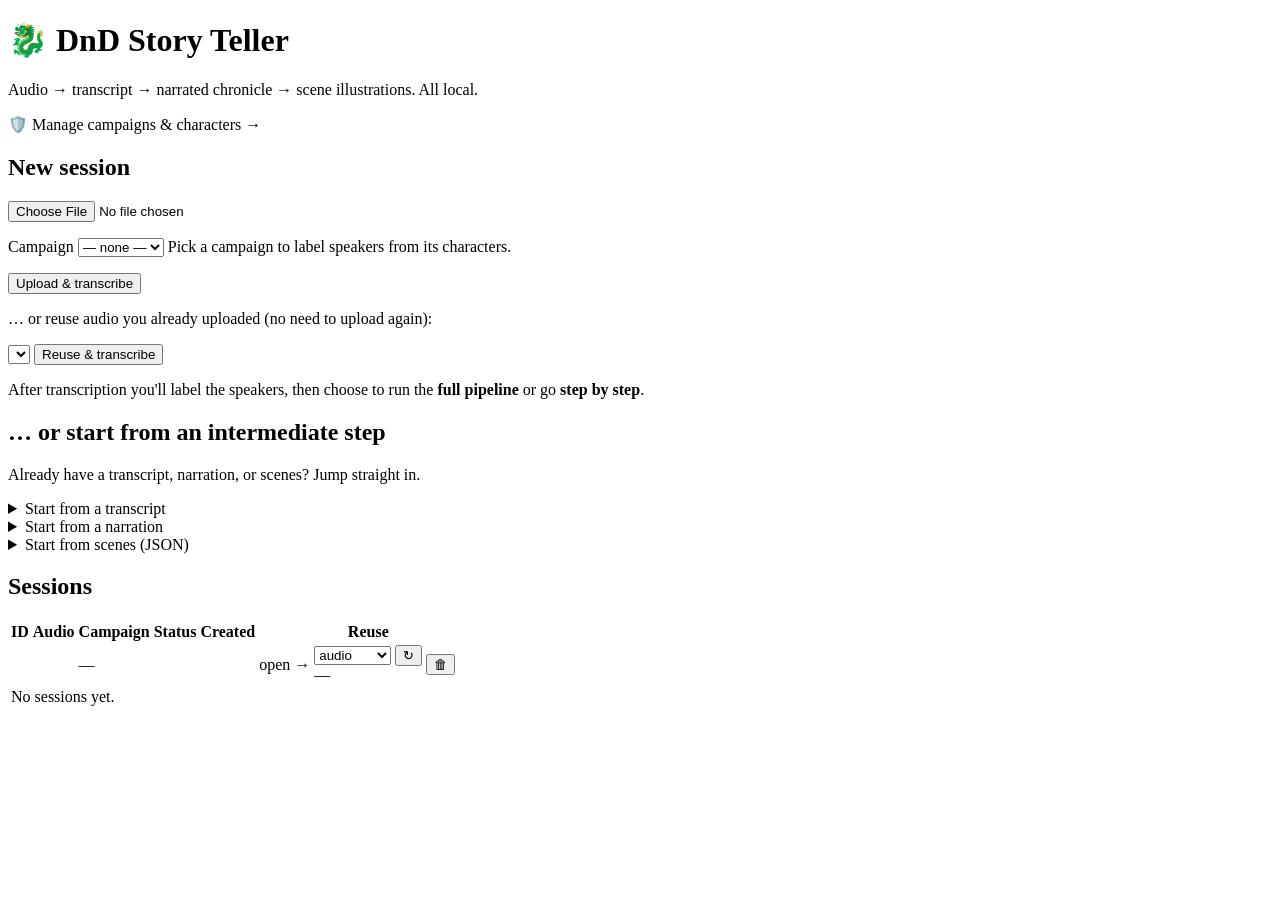
<file: orchestrator/src/main/resources/templates/index.html>
<!DOCTYPE html>
<html lang="en" xmlns:th="http://www.thymeleaf.org">
<head>
    <meta charset="UTF-8"/>
    <title>DnD Story Teller</title>
    <link rel="stylesheet" th:href="@{/style.css}"/>
</head>
<body>
<header>
    <h1>🐉 DnD Story Teller</h1>
    <p class="muted">Audio → transcript → narrated chronicle → scene illustrations. All local.</p>
    <p><a th:href="@{/campaigns}">🛡️ Manage campaigns &amp; characters →</a></p>
</header>

<p th:if="${message != null}" class="notice" th:text="${message}"></p>
<p th:if="${error != null}" class="error" th:text="${error}"></p>

<section class="card">
    <h2>New session</h2>
    <form method="post" th:action="@{/sessions}" enctype="multipart/form-data">
        <input type="file" name="audio" accept="audio/*" required/>
        <p class="field" th:if="${!#lists.isEmpty(campaigns)}">
            <label for="campaignId">Campaign</label>
            <select name="campaignId" id="campaignId">
                <option value="">— none —</option>
                <option th:each="c : ${campaigns}" th:value="${c.id}" th:text="${c.name}"></option>
            </select>
            <span class="muted">Pick a campaign to label speakers from its characters.</span>
        </p>
        <button type="submit">Upload & transcribe</button>
    </form>
    <div th:if="${!#lists.isEmpty(audioSessions)}">
        <p class="muted">… or reuse audio you already uploaded (no need to upload again):</p>
        <form method="post" th:action="@{/sessions/reuse-audio}" class="field">
            <select name="sourceId">
                <option th:each="s : ${audioSessions}" th:value="${s.id}"
                        th:text="${s.originalAudioFilename} + ' — ' + ${s.id}"></option>
            </select>
            <button type="submit">Reuse & transcribe</button>
        </form>
    </div>
    <p class="muted">After transcription you'll label the speakers, then choose to run the
        <strong>full pipeline</strong> or go <strong>step by step</strong>.</p>
</section>

<section class="card">
    <h2>… or start from an intermediate step</h2>
    <p class="muted">Already have a transcript, narration, or scenes? Jump straight in.</p>

    <details>
        <summary>Start from a transcript</summary>
        <form method="post" th:action="@{/sessions/from-transcript}">
            <p class="muted">One line per utterance, e.g. <code>Lyra: We should rest here.</code></p>
            <textarea name="transcript" rows="6"
                      placeholder="SPEAKER_00: We should rest here.&#10;SPEAKER_01: Agreed, the road has been long."></textarea>
            <button type="submit">Create & label speakers</button>
        </form>
    </details>

    <details>
        <summary>Start from a narration</summary>
        <form method="post" th:action="@{/sessions/from-narration}">
            <p class="muted">Paste a finished third-person chronicle to segment into scenes.</p>
            <textarea name="narration" rows="6"
                      placeholder="The party descended into the cavern, torchlight flickering against damp stone…"></textarea>
            <button type="submit">Create & ready to segment</button>
        </form>
    </details>

    <details>
        <summary>Start from scenes (JSON)</summary>
        <form method="post" th:action="@{/sessions/from-scenes}">
            <p class="muted">A JSON array of scenes. Each needs at least an <code>imagePrompt</code>.</p>
            <textarea name="scenesJson" rows="8"
                      placeholder='[{"title":"The Cavern Mouth","narration":"…","imagePrompt":"a dark cavern entrance, torchlight, fantasy art","characters":["Lyra"],"imagePath":""}]'></textarea>
            <button type="submit">Create & ready for images</button>
        </form>
    </details>
</section>

<section class="card">
    <h2>Sessions</h2>
    <table>
        <thead><tr><th>ID</th><th>Audio</th><th>Campaign</th><th>Status</th><th>Created</th><th></th><th>Reuse</th><th></th></tr></thead>
        <tbody>
        <tr th:each="s : ${sessions}">
            <td th:text="${s.id}"></td>
            <td th:text="${s.originalAudioFilename}"></td>
            <td>
                <a th:if="${s.campaignId != null and campaignNames.containsKey(s.campaignId)}"
                   th:href="@{'/campaigns/' + ${s.campaignId}}" th:text="${campaignNames.get(s.campaignId)}"></a>
                <span th:unless="${s.campaignId != null and campaignNames.containsKey(s.campaignId)}" class="muted">—</span>
            </td>
            <td><span class="badge" th:text="${s.status}"></span></td>
            <td th:text="${s.createdAt}"></td>
            <td><a th:href="@{'/sessions/' + ${s.id}}">open →</a></td>
            <td>
                <form method="post" th:action="@{'/sessions/' + ${s.id} + '/fork'}" class="reuse-form"
                      th:if="${audioIds.contains(s.id) or s.transcript != null or s.narration != null or !#lists.isEmpty(s.scenes)}">
                    <select name="from">
                        <option th:if="${audioIds.contains(s.id)}" value="audio">audio</option>
                        <option th:if="${s.transcript != null}" value="transcript">transcript</option>
                        <option th:if="${s.narration != null}" value="narration">narration</option>
                        <option th:if="${!#lists.isEmpty(s.scenes)}" value="scenes">scenes</option>
                    </select>
                    <button type="submit" class="secondary" title="Start a new session from this stage">↻</button>
                </form>
                <span th:unless="${audioIds.contains(s.id) or s.transcript != null or s.narration != null or !#lists.isEmpty(s.scenes)}"
                      class="muted">—</span>
            </td>
            <td>
                <form method="post" th:action="@{'/sessions/' + ${s.id} + '/delete'}"
                      onsubmit="return confirm('Delete this session and all its files? This cannot be undone.');">
                    <button type="submit" class="danger" title="Delete session">🗑</button>
                </form>
            </td>
        </tr>
        <tr th:if="${#lists.isEmpty(sessions)}"><td colspan="8" class="muted">No sessions yet.</td></tr>
        </tbody>
    </table>
</section>
</body>
</html>
</file>
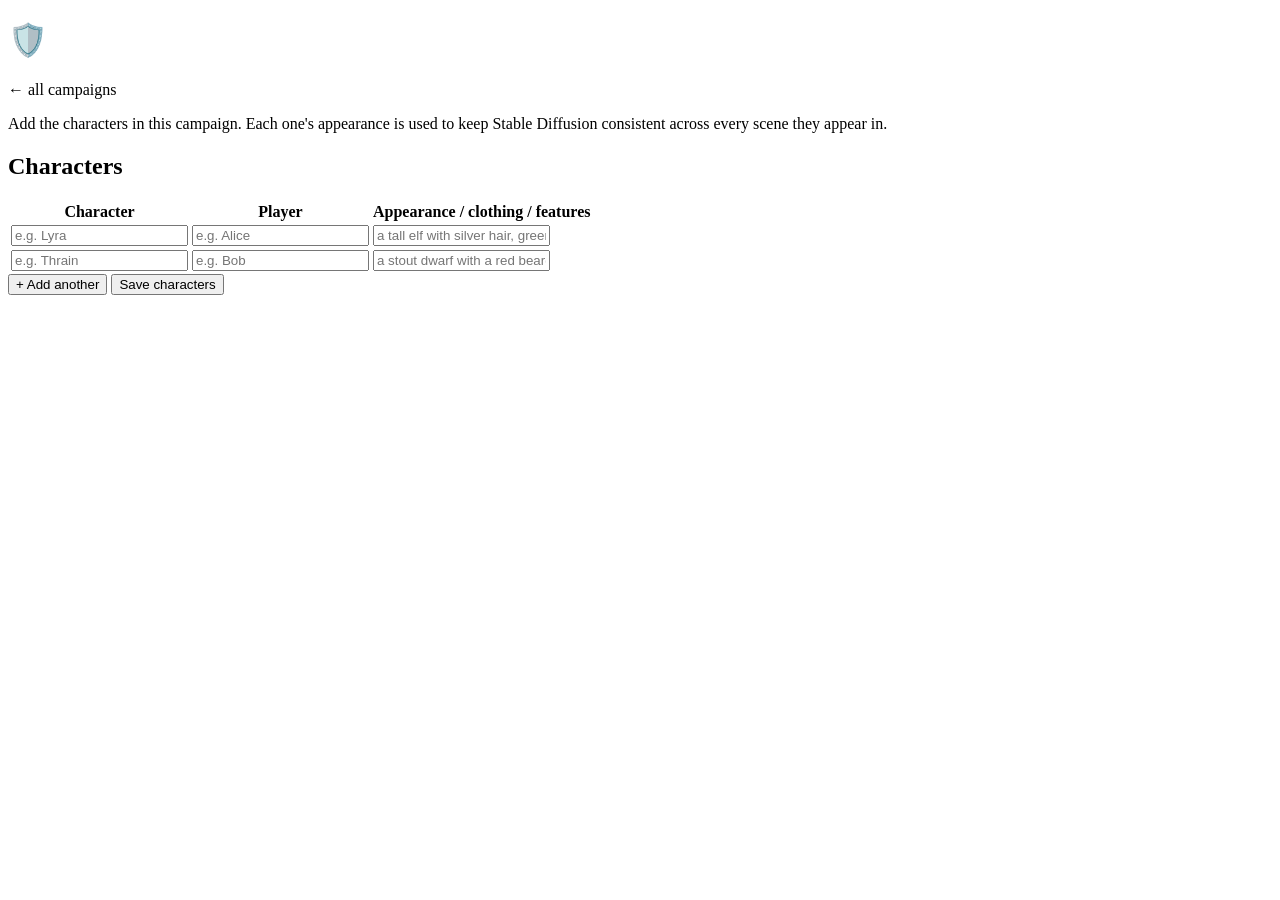
<file: orchestrator/src/main/resources/templates/campaign.html>
<!DOCTYPE html>
<html lang="en" xmlns:th="http://www.thymeleaf.org">
<head>
    <meta charset="UTF-8"/>
    <title th:text="'Campaign ' + ${campaign.name}">Campaign</title>
    <link rel="stylesheet" th:href="@{/style.css}"/>
</head>
<body>
<header>
    <h1>🛡️ <span th:text="${campaign.name}"></span></h1>
    <p><a th:href="@{/campaigns}">← all campaigns</a></p>
    <p class="muted">Add the characters in this campaign. Each one's appearance is used to keep
        Stable Diffusion consistent across every scene they appear in.</p>
</header>

<section class="card">
    <h2>Characters</h2>
    <form method="post" th:action="@{'/campaigns/' + ${campaign.id} + '/characters'}">
        <table id="charTable">
            <thead><tr><th>Character</th><th>Player</th><th>Appearance / clothing / features</th></tr></thead>
            <tbody>
            <tr th:each="ch : ${campaign.characters}">
                <td><input type="text" name="charName" th:value="${ch.name}" placeholder="e.g. Lyra"/></td>
                <td><input type="text" name="charPlayer" th:value="${ch.player}" placeholder="e.g. Alice"/></td>
                <td><input type="text" name="charAppearance" th:value="${ch.appearance}"
                           placeholder="a tall elf with silver hair, green leather armor, twin daggers"/></td>
            </tr>
            <!-- one blank row to add a new character -->
            <tr>
                <td><input type="text" name="charName" placeholder="e.g. Thrain"/></td>
                <td><input type="text" name="charPlayer" placeholder="e.g. Bob"/></td>
                <td><input type="text" name="charAppearance" placeholder="a stout dwarf with a red beard, plate armor"/></td>
            </tr>
            </tbody>
        </table>
        <div class="btn-row">
            <button type="button" class="secondary" onclick="addCharRow()">+ Add another</button>
            <button type="submit">Save characters</button>
        </div>
    </form>
</section>

<script>
    function addCharRow() {
        var body = document.querySelector('#charTable tbody');
        var tr = document.createElement('tr');
        tr.innerHTML =
            '<td><input type="text" name="charName" placeholder="character"/></td>' +
            '<td><input type="text" name="charPlayer" placeholder="player"/></td>' +
            '<td><input type="text" name="charAppearance" placeholder="appearance"/></td>';
        body.appendChild(tr);
    }
</script>
</body>
</html>
</file>
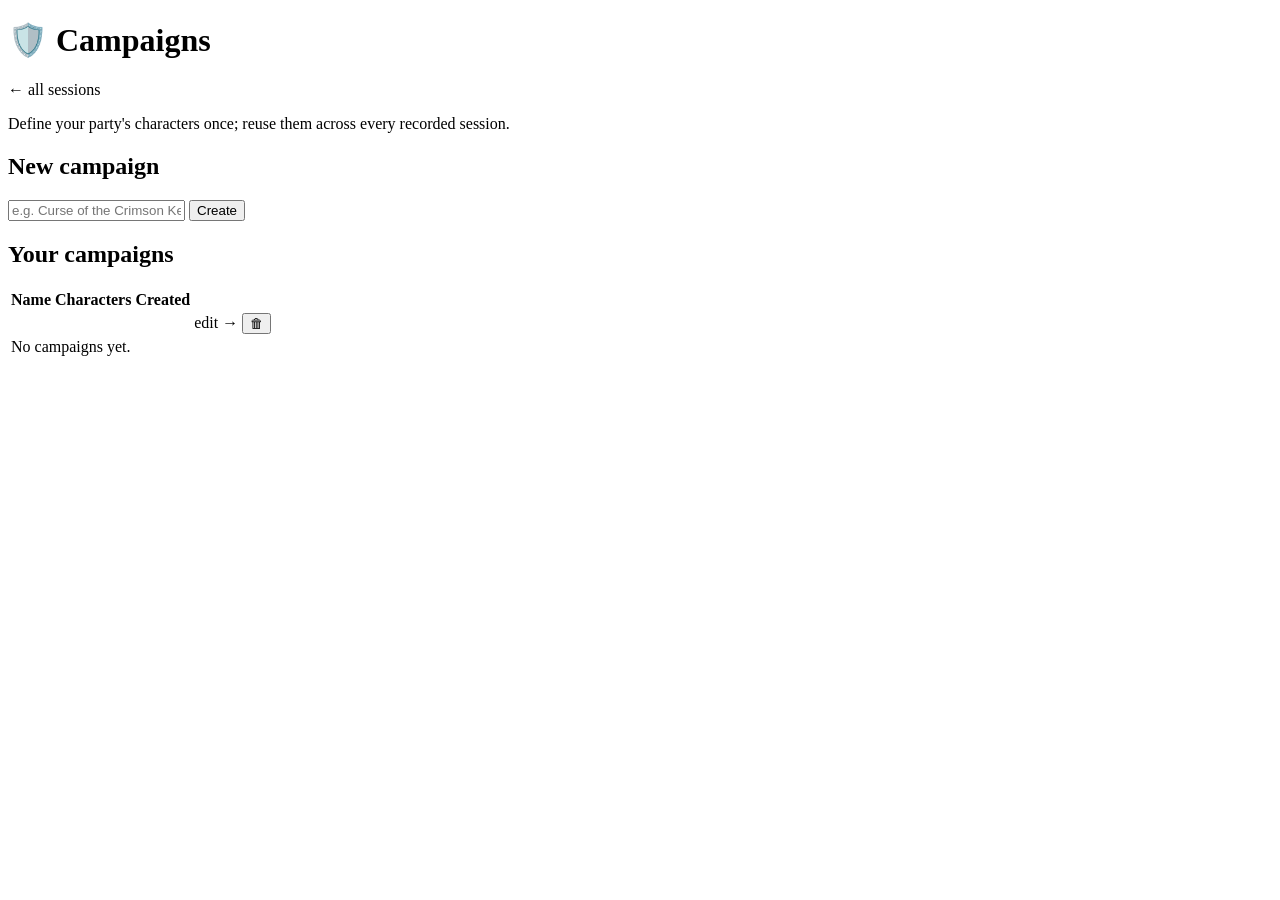
<file: orchestrator/src/main/resources/templates/campaigns.html>
<!DOCTYPE html>
<html lang="en" xmlns:th="http://www.thymeleaf.org">
<head>
    <meta charset="UTF-8"/>
    <title>Campaigns</title>
    <link rel="stylesheet" th:href="@{/style.css}"/>
</head>
<body>
<header>
    <h1>🛡️ Campaigns</h1>
    <p><a th:href="@{/}">← all sessions</a></p>
    <p class="muted">Define your party's characters once; reuse them across every recorded session.</p>
</header>

<p th:if="${message != null}" class="notice" th:text="${message}"></p>
<p th:if="${error != null}" class="error" th:text="${error}"></p>

<section class="card">
    <h2>New campaign</h2>
    <form method="post" th:action="@{/campaigns}" class="field">
        <input type="text" name="name" placeholder="e.g. Curse of the Crimson Keep" required/>
        <button type="submit">Create</button>
    </form>
</section>

<section class="card">
    <h2>Your campaigns</h2>
    <table>
        <thead><tr><th>Name</th><th>Characters</th><th>Created</th><th></th><th></th></tr></thead>
        <tbody>
        <tr th:each="c : ${campaigns}">
            <td th:text="${c.name}"></td>
            <td th:text="${#lists.size(c.characters)}"></td>
            <td th:text="${c.createdAt}"></td>
            <td><a th:href="@{'/campaigns/' + ${c.id}}">edit →</a></td>
            <td>
                <form method="post" th:action="@{'/campaigns/' + ${c.id} + '/delete'}"
                      onsubmit="return confirm('Delete this campaign? Sessions already created keep their characters.');">
                    <button type="submit" class="danger" title="Delete campaign">🗑</button>
                </form>
            </td>
        </tr>
        <tr th:if="${#lists.isEmpty(campaigns)}"><td colspan="5" class="muted">No campaigns yet.</td></tr>
        </tbody>
    </table>
</section>
</body>
</html>
</file>
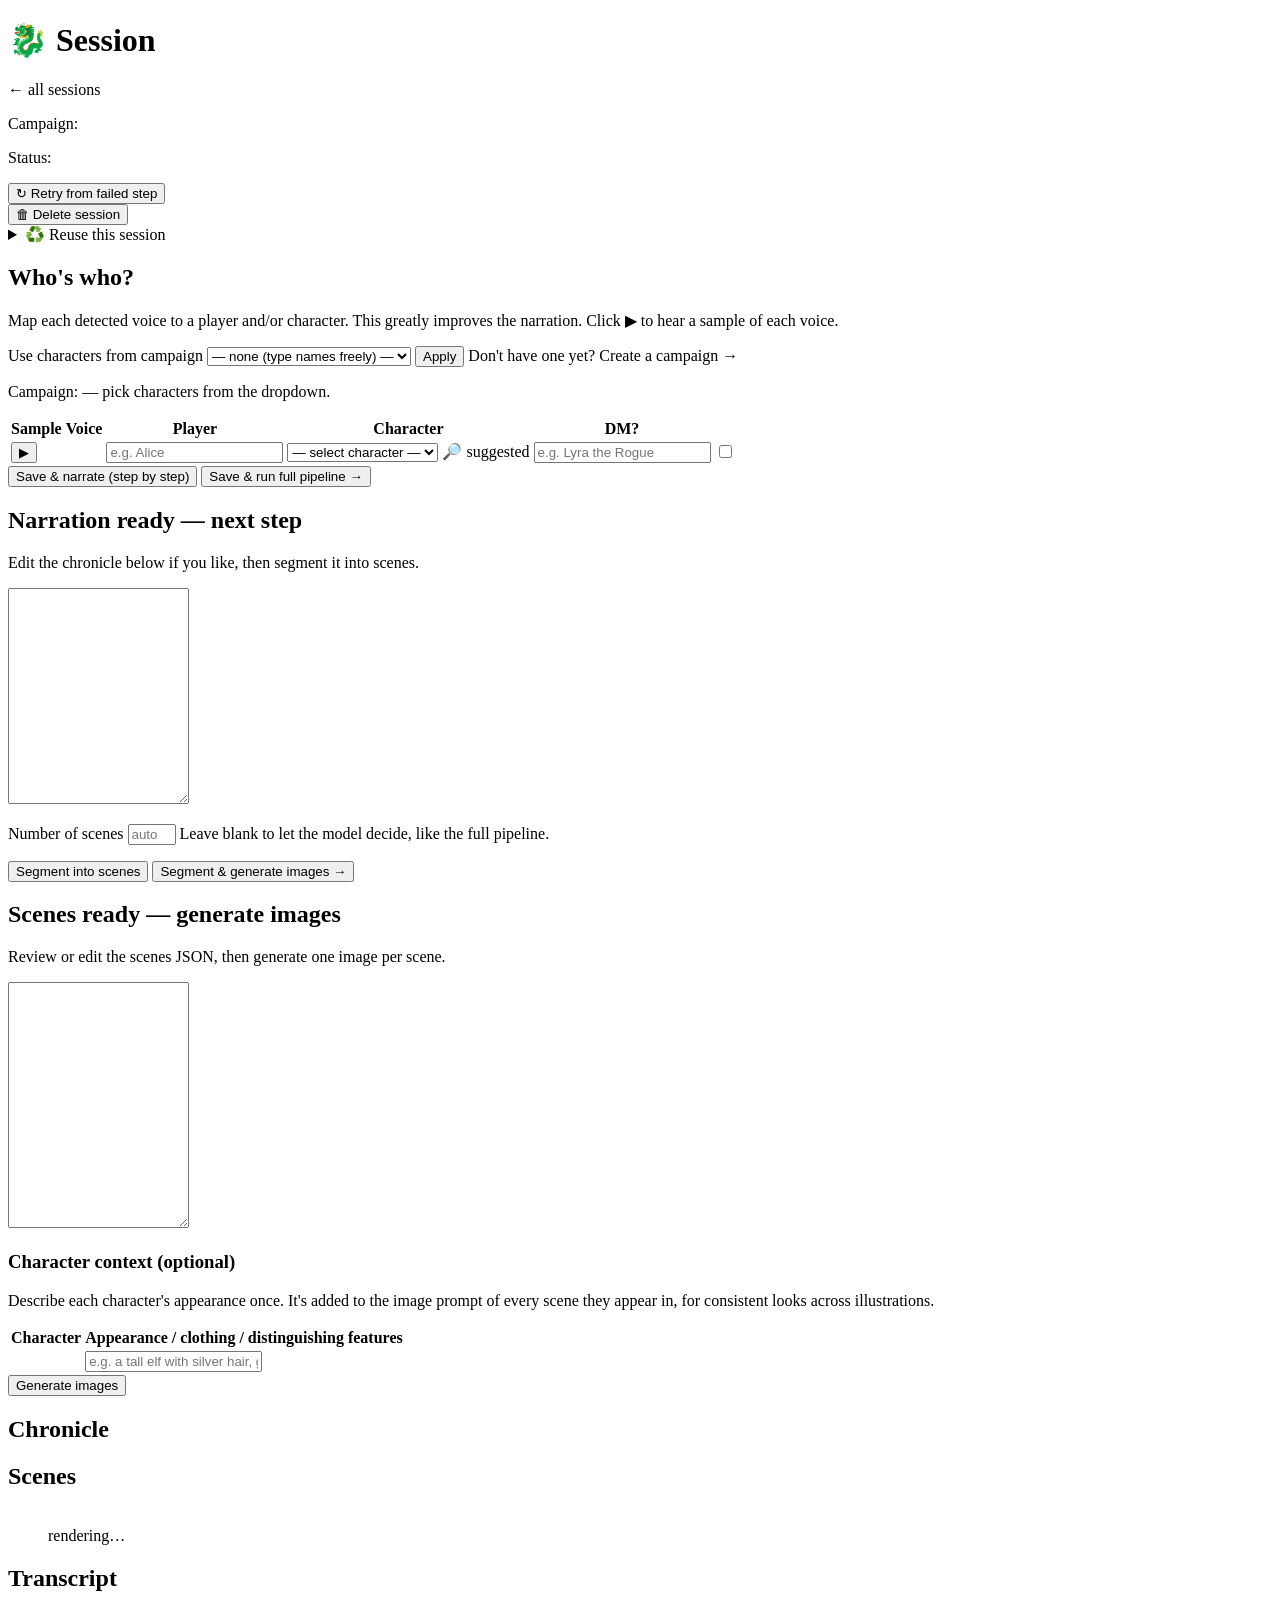
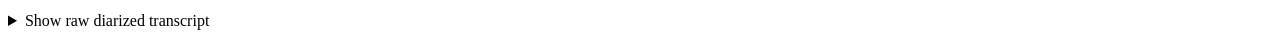
<file: orchestrator/src/main/resources/templates/session.html>
<!DOCTYPE html>
<html lang="en" xmlns:th="http://www.thymeleaf.org">
<head>
    <meta charset="UTF-8"/>
    <title th:text="'Session ' + ${story.id}">Session</title>
    <link rel="stylesheet" th:href="@{/style.css}"/>
    <!-- Auto-refresh while work is in progress -->
    <meta http-equiv="refresh" content="8" th:if="${autoRefresh}"/>
</head>
<body>
<header>
    <h1>🐉 Session <span th:text="${story.id}"></span></h1>
    <p><a th:href="@{/}">← all sessions</a></p>
    <p th:if="${campaign != null}">Campaign:
        <a th:href="@{'/campaigns/' + ${campaign.id}}" th:text="${campaign.name}"></a></p>
    <p>Status: <span class="badge" th:text="${story.status}"></span></p>
    <p th:if="${story.errorMessage != null and story.status.name() == 'FAILED'}" class="error" th:text="${story.errorMessage}"></p>
    <form th:if="${story.status.name() == 'FAILED'}" method="post" th:action="@{'/sessions/' + ${story.id} + '/retry'}">
        <button type="submit">↻ Retry from failed step</button>
    </form>
    <form method="post" th:action="@{'/sessions/' + ${story.id} + '/delete'}"
          onsubmit="return confirm('Delete this session and all its files? This cannot be undone.');">
        <button type="submit" class="danger">🗑 Delete session</button>
    </form>
</header>

<!-- Reuse this session: fork a fresh session from any available stage -->
<section class="card"
         th:if="${hasAudio or story.transcript != null or story.narration != null or !#lists.isEmpty(story.scenes)}">
    <details>
        <summary>♻️ Reuse this session</summary>
        <p class="muted">Start a fresh session from any stage below — this session stays unchanged.</p>
        <div class="btn-row">
            <form th:if="${hasAudio}" method="post" th:action="@{'/sessions/' + ${story.id} + '/fork'}">
                <input type="hidden" name="from" value="audio"/>
                <button type="submit" class="secondary">Re-transcribe audio</button>
            </form>
            <form th:if="${story.transcript != null}" method="post" th:action="@{'/sessions/' + ${story.id} + '/fork'}">
                <input type="hidden" name="from" value="transcript"/>
                <button type="submit" class="secondary">Reuse transcript → relabel</button>
            </form>
            <form th:if="${story.narration != null}" method="post" th:action="@{'/sessions/' + ${story.id} + '/fork'}">
                <input type="hidden" name="from" value="narration"/>
                <button type="submit" class="secondary">Reuse narration → segment</button>
            </form>
            <form th:if="${!#lists.isEmpty(story.scenes)}" method="post" th:action="@{'/sessions/' + ${story.id} + '/fork'}">
                <input type="hidden" name="from" value="scenes"/>
                <button type="submit" class="secondary">Reuse scenes → generate images</button>
            </form>
        </div>
    </details>
</section>

<!-- Speaker labeling step -->
<section class="card" th:if="${story.status.name() == 'AWAITING_LABELS'}">
    <h2>Who's who?</h2>
    <p class="muted">Map each detected voice to a player and/or character. This greatly improves the narration.
        <span th:if="${hasAudio}">Click ▶ to hear a sample of each voice.</span></p>

    <!-- Pick a campaign to label from its characters (works even if none was chosen at upload) -->
    <form method="post" th:action="@{'/sessions/' + ${story.id} + '/campaign'}" class="field"
          th:if="${!#lists.isEmpty(allCampaigns)}">
        <label for="campaignId">Use characters from campaign</label>
        <select name="campaignId" id="campaignId" onchange="this.form.submit()">
            <option value="">— none (type names freely) —</option>
            <option th:each="c : ${allCampaigns}" th:value="${c.id}" th:text="${c.name}"
                    th:selected="${campaign != null and campaign.id == c.id}"></option>
        </select>
        <button type="submit" class="secondary">Apply</button>
        <span class="muted">Don't have one yet? <a th:href="@{/campaigns}">Create a campaign →</a></span>
    </form>
    <p class="muted" th:if="${campaign != null}">
        Campaign: <strong th:text="${campaign.name}"></strong> — pick characters from the dropdown.</p>
    <!-- Hidden shared player; used to preview a speaker's slice -->
    <audio th:if="${hasAudio}" id="voicePlayer" preload="none"
           th:src="@{'/sessions/' + ${story.id} + '/audio'}"></audio>
    <form method="post" th:action="@{'/sessions/' + ${story.id} + '/labels'}">
        <table>
            <thead><tr>
                <th th:if="${hasAudio}">Sample</th>
                <th>Voice</th><th>Player</th><th>Character</th><th title="The narrator/referee who voices all NPCs and the environment">DM?</th>
            </tr></thead>
            <tbody>
            <tr th:each="sp : ${speakerSamples}">
                <td th:if="${hasAudio}">
                    <button type="button" class="play-sample"
                            th:attr="data-start=${sp.start}, data-end=${sp.end}"
                            th:title="'Play ' + ${sp.speaker}">▶</button>
                </td>
                <td th:text="${sp.speaker}"></td>
                <td><input type="text" th:name="'player_' + ${sp.speaker}" th:id="'player_' + ${sp.speaker}"
                           th:value="${existingLabels[sp.speaker]?.player}" placeholder="e.g. Alice"/></td>
                <!-- Campaign present: choose from its characters -->
                <td th:if="${!#lists.isEmpty(campaignCharacters)}">
                    <select class="char-select" th:name="'character_' + ${sp.speaker}"
                            th:attr="data-player-target='player_' + ${sp.speaker}">
                        <option value="">— select character —</option>
                        <option th:each="cc : ${campaignCharacters}" th:value="${cc.name}"
                                th:attr="data-player=${cc.player}"
                                th:selected="${(existingLabels[sp.speaker] != null and existingLabels[sp.speaker].character == cc.name)
                                               or (existingLabels[sp.speaker] == null and suggestedCharacters[sp.speaker] == cc.name)}"
                                th:text="${cc.player != null and !cc.player.isEmpty()} ? (${cc.name} + ' (' + ${cc.player} + ')') : ${cc.name}"></option>
                    </select>
                    <span class="muted" th:if="${suggestedCharacters[sp.speaker] != null}"
                          th:title="'Suggested from a recognised voice'">🔎 suggested</span>
                </td>
                <!-- No campaign: free-text character -->
                <td th:unless="${!#lists.isEmpty(campaignCharacters)}">
                    <input type="text" th:name="'character_' + ${sp.speaker}"
                           th:value="${existingLabels[sp.speaker]?.character}" placeholder="e.g. Lyra the Rogue"/>
                </td>
                <!-- Dungeon Master: narrator who voices all NPCs and the environment -->
                <td style="text-align:center">
                    <input type="checkbox" class="dm-check" th:name="'dm_' + ${sp.speaker}" value="true"
                           th:checked="${existingLabels[sp.speaker]?.dungeonMaster}"
                           title="This voice is the Dungeon Master (narrator/NPCs), not a single player character"/>
                </td>
            </tr>
            </tbody>
        </table>
        <div class="btn-row">
            <button type="submit" name="mode" value="step">Save & narrate (step by step)</button>
            <button type="submit" name="mode" value="full" class="secondary">Save & run full pipeline →</button>
        </div>
    </form>
    <script>
        // Auto-fill the player field when a campaign character is selected.
        document.querySelectorAll('.char-select').forEach(function (sel) {
            sel.addEventListener('change', function () {
                var opt = sel.options[sel.selectedIndex];
                var player = opt ? opt.getAttribute('data-player') : '';
                var targetId = sel.getAttribute('data-player-target');
                var input = targetId ? document.getElementById(targetId) : null;
                if (input && player) input.value = player;
            });
        });
    </script>
    <script th:if="${hasAudio}">
        (function () {
            var player = document.getElementById('voicePlayer');
            var stopAt = null;
            document.querySelectorAll('.play-sample').forEach(function (btn) {
                btn.addEventListener('click', function () {
                    var start = parseFloat(btn.getAttribute('data-start')) || 0;
                    var end = parseFloat(btn.getAttribute('data-end'));
                    stopAt = isNaN(end) ? null : end;
                    var play = function () {
                        try { player.currentTime = start; } catch (e) { /* seek before metadata */ }
                        player.play();
                    };
                    if (player.readyState >= 1) {
                        play();
                    } else {
                        player.addEventListener('loadedmetadata', play, { once: true });
                        player.load();
                    }
                });
            });
            player.addEventListener('timeupdate', function () {
                if (stopAt !== null && player.currentTime >= stopAt) {
                    player.pause();
                    stopAt = null;
                }
            });
        })();
    </script>
</section>

<!-- Checkpoint: narration ready, choose next step -->
<section class="card" th:if="${story.status.name() == 'NARRATED'}">
    <h2>Narration ready — next step</h2>
    <p class="muted">Edit the chronicle below if you like, then segment it into scenes.</p>
    <form method="post" th:action="@{'/sessions/' + ${story.id} + '/run-segmentation'}">
        <textarea name="narration" rows="14" th:text="${story.narration}"></textarea>
        <p class="field">
            <label for="sceneCount">Number of scenes</label>
            <input type="number" id="sceneCount" name="sceneCount" min="1" max="40"
                   th:value="${story.requestedSceneCount}" placeholder="auto (5–12)"/>
            <span class="muted">Leave blank to let the model decide, like the full pipeline.</span>
        </p>
        <div class="btn-row">
            <button type="submit" name="mode" value="step">Segment into scenes</button>
            <button type="submit" name="mode" value="full" class="secondary">Segment & generate images →</button>
        </div>
    </form>
</section>

<!-- Checkpoint: scenes ready, generate images -->
<section class="card" th:if="${story.status.name() == 'SEGMENTED'}">
    <h2>Scenes ready — generate images</h2>
    <p class="muted">Review or edit the scenes JSON, then generate one image per scene.</p>
    <form method="post" th:action="@{'/sessions/' + ${story.id} + '/run-images'}">
        <textarea name="scenesJson" rows="16" th:text="${scenesJson}"></textarea>

        <div th:if="${!#lists.isEmpty(sceneCharacters)}">
            <h3>Character context <span class="muted">(optional)</span></h3>
            <p class="muted">Describe each character's appearance once. It's added to the image
                prompt of every scene they appear in, for consistent looks across illustrations.</p>
            <table>
                <thead><tr><th>Character</th><th>Appearance / clothing / distinguishing features</th></tr></thead>
                <tbody>
                <tr th:each="c : ${sceneCharacters}">
                    <td>
                        <input type="hidden" name="charName" th:value="${c}"/>
                        <span th:text="${c}"></span>
                    </td>
                    <td><input type="text" name="charDesc" th:value="${characterProfiles[c]}"
                               placeholder="e.g. a tall elf with silver hair, green leather armor, twin daggers"/></td>
                </tr>
                </tbody>
            </table>
        </div>

        <div class="btn-row">
            <button type="submit">Generate images</button>
        </div>
    </form>
</section>

<!-- Narration -->
<section class="card" th:if="${story.narration != null}">
    <h2>Chronicle</h2>
    <div class="prose" th:text="${story.narration}"></div>
</section>

<!-- Scenes gallery -->
<section class="card" th:if="${!#lists.isEmpty(story.scenes)}">
    <h2>Scenes</h2>
    <div class="gallery">
        <figure th:each="scene, it : ${story.scenes}">
            <img th:if="${scene.imagePath != null and !scene.imagePath.isBlank()}"
                 th:src="@{'/sessions/' + ${story.id} + '/images/' + ${#strings.substringAfter(scene.imagePath, 'images/')}}"
                 th:alt="${scene.title}"/>
            <div th:unless="${scene.imagePath != null and !scene.imagePath.isBlank()}" class="placeholder">rendering…</div>
            <figcaption>
                <strong th:text="${scene.title}"></strong>
                <p th:text="${scene.narration}"></p>
            </figcaption>
        </figure>
    </div>
</section>

<!-- Transcript -->
<section class="card" th:if="${story.transcript != null}">
    <h2>Transcript <span class="muted" th:text="'(' + ${story.transcript.segments.size()} + ' segments)'"></span></h2>
    <details>
        <summary>Show raw diarized transcript</summary>
        <div class="transcript">
            <p th:each="seg : ${story.transcript.segments}">
                <span class="speaker" th:text="${seg.speaker}"></span>
                <span th:text="${seg.text}"></span>
            </p>
        </div>
    </details>
</section>
</body>
</html>
</file>
